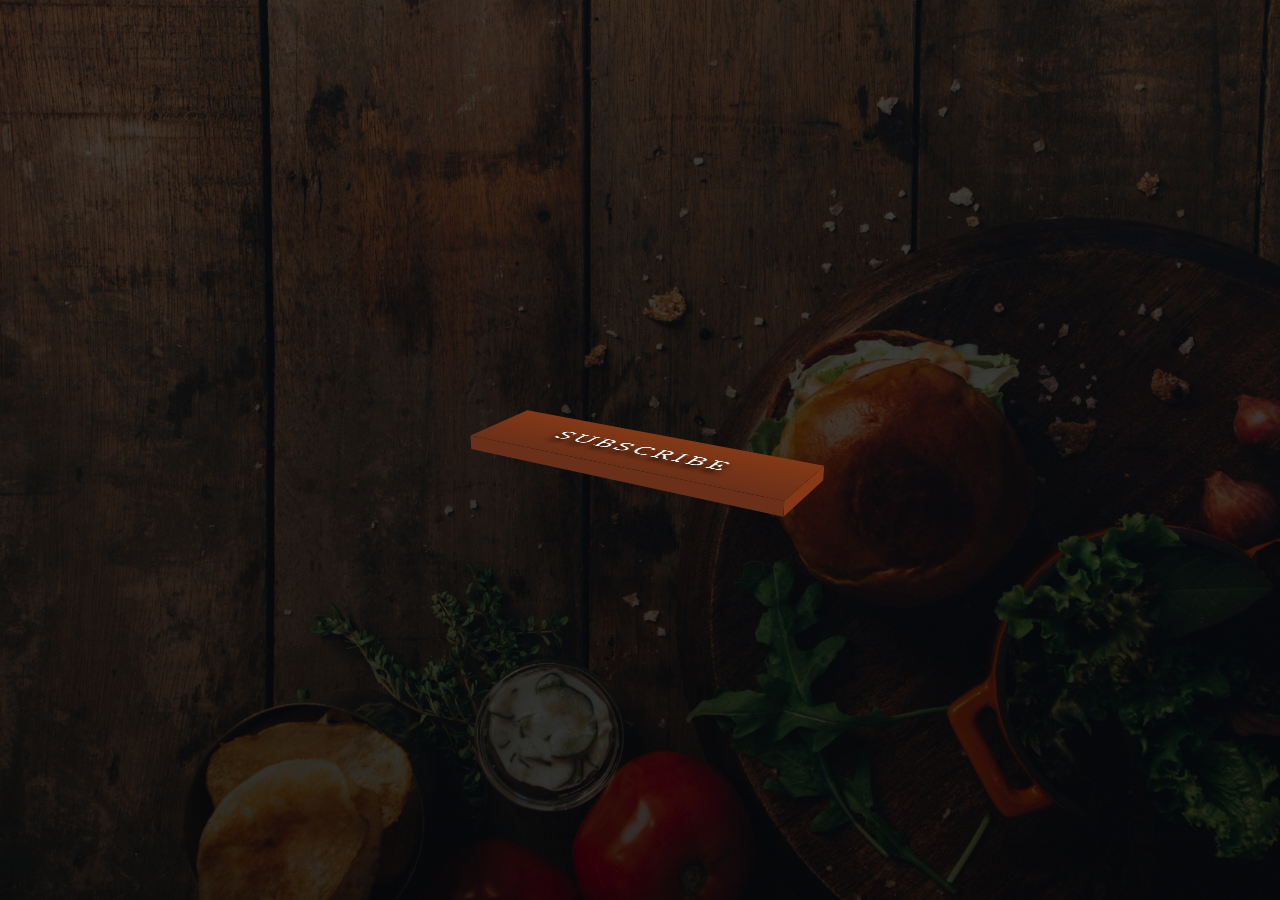
<file: 3D Button/index.html>
<!DOCTYPE html>
<html lang="en">
  <head>
    <meta charset="UTF-8" />
    <meta http-equiv="X-UA-Compatible" content="IE=edge" />
    <meta name="viewport" content="width=device-width, initial-scale=1.0" />
    <title>3D Button</title>
    <link
      href="https://fonts.googleapis.com/css?family=Slabo+27px"
      rel="stylesheet"
    />
    <link rel="stylesheet" href="style.css" />
  </head>
  <body>
    <div class="container">
      <button class="btn">Subscribe</button>
    </div>
  </body>
</html>
</file>
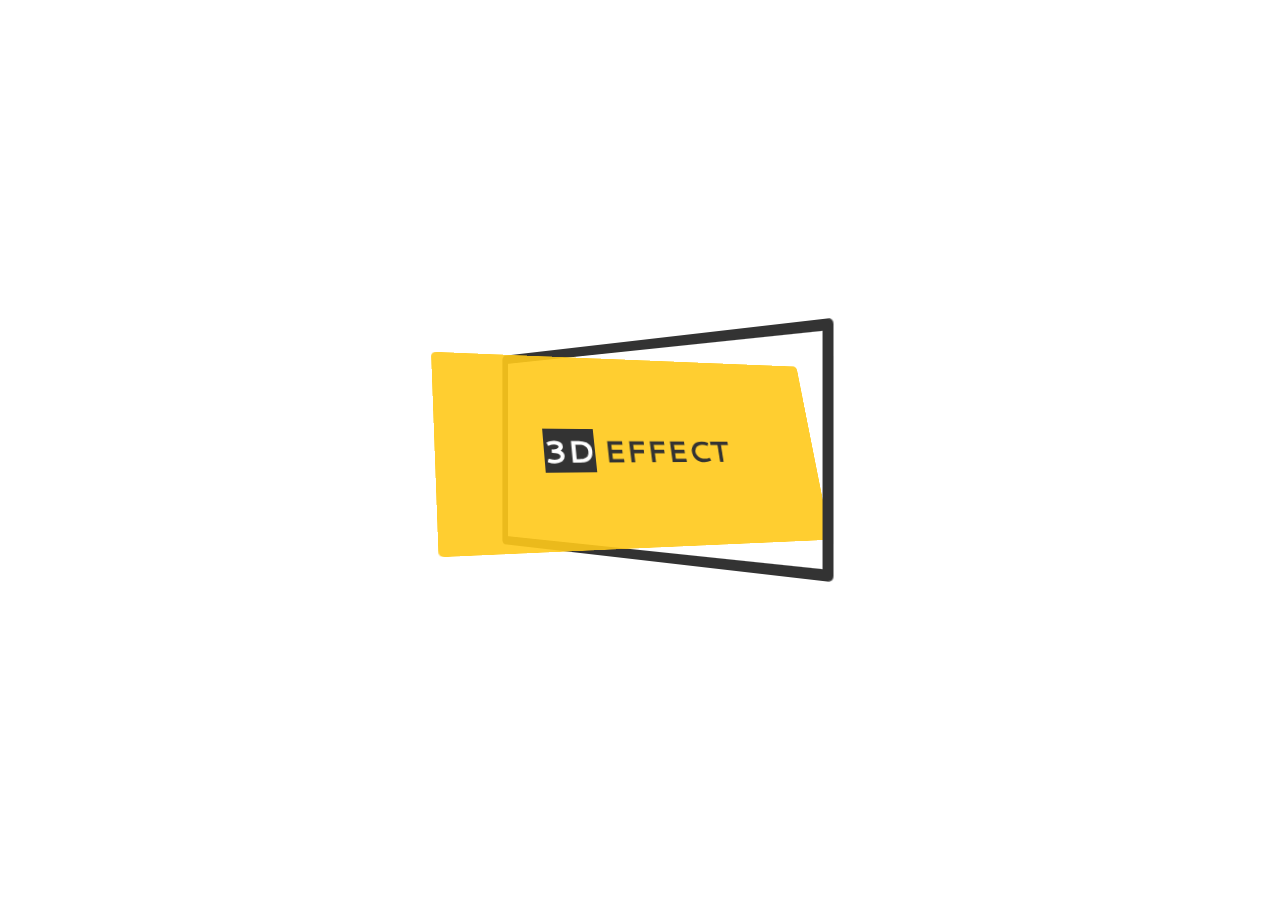
<file: 3D Card/index.html>
<!DOCTYPE html>
<html lang="en">
  <head>
    <meta charset="UTF-8" />
    <meta http-equiv="X-UA-Compatible" content="IE=edge" />
    <meta name="viewport" content="width=device-width, initial-scale=1.0" />
    <link
      href="https://fonts.googleapis.com/css?family=Cantarell"
      rel="stylesheet"
    />
    <link rel="stylesheet" href="style.css" />
    <title>3D Card</title>
  </head>
  <body>
    <div class="card-wrapper">
      <div class="card">
        <div class="frame">
          <div class="content">
            <h1 class="heading"><span>3D</span> Effect</h1>
          </div>
        </div>
      </div>
    </div>
  </body>
</html>
</file>
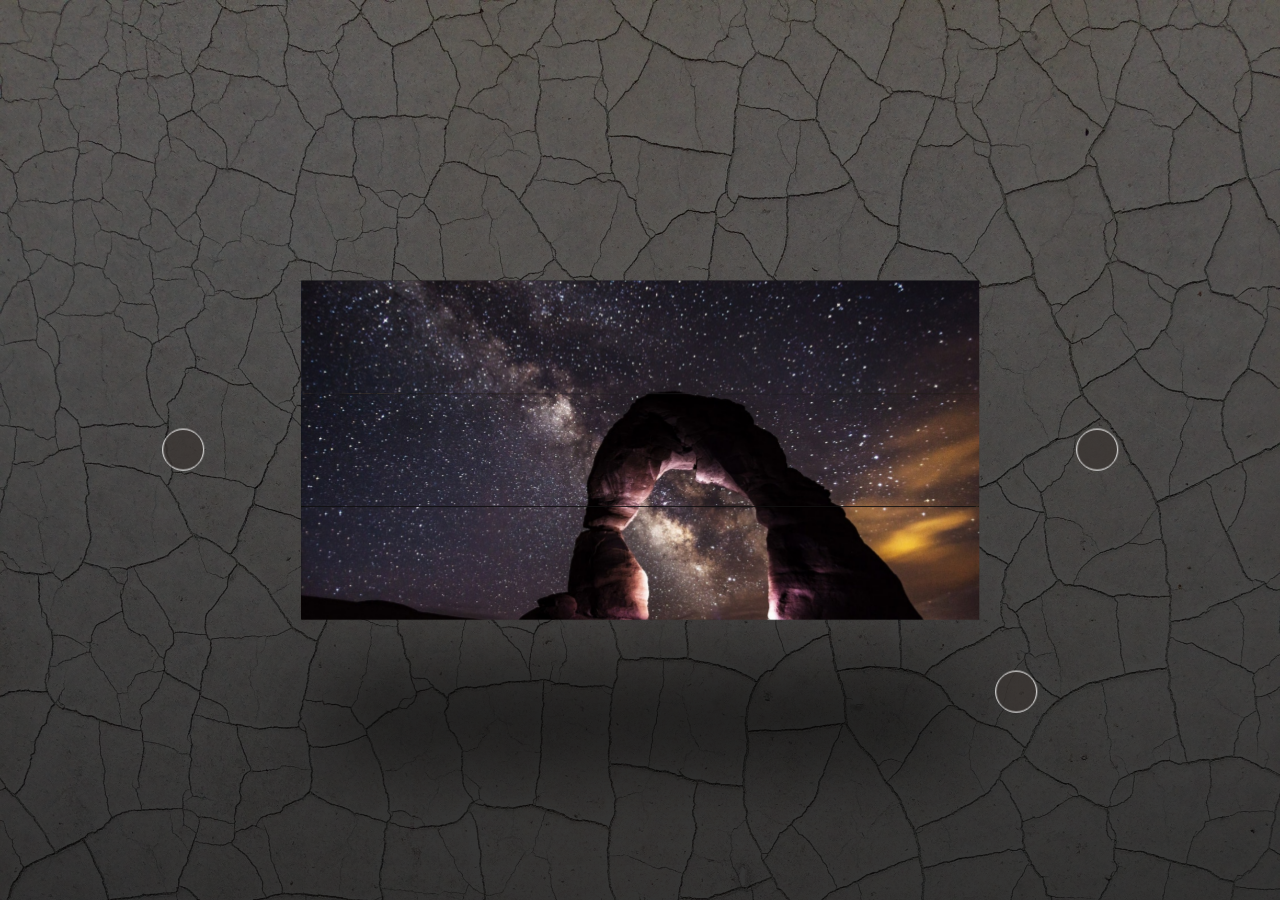
<file: 3D Cube Slideshow/index.html>
<!DOCTYPE html>
<html lang="en">
  <head>
    <meta charset="UTF-8" />
    <meta http-equiv="X-UA-Compatible" content="IE=edge" />
    <meta name="viewport" content="width=device-width, initial-scale=1.0" />
    <link
      rel="stylesheet"
      href="https://use.fontawesome.com/releases/v5.3.1/css/all.css"
      integrity="sha384-mzrmE5qonljUremFsqc01SB46JvROS7bZs3IO2EmfFsd15uHvIt+Y8vEf7N7fWAU"
      crossorigin="anonymous"
    />
    <title>3D Slideshow</title>
    <link rel="stylesheet" href="style.css" />
  </head>
  <body>
    <div class="container">
      <div class="viewport">
        <div class="control left-arrow"><i class="fas fa-arrow-left"></i></div>
        <div class="cube cube-1">
          <div class="face front"></div>
          <div class="face back"></div>
          <div class="face top"></div>
          <div class="face bottom"></div>
          <div class="face left"></div>
          <div class="face right"></div>
        </div>
        <div class="cube cube-2">
          <div class="face front"></div>
          <div class="face back"></div>
          <div class="face top"></div>
          <div class="face bottom"></div>
          <div class="face left"></div>
          <div class="face right"></div>
        </div>
        <div class="cube cube-3">
          <div class="face front"></div>
          <div class="face back"></div>
          <div class="face top"></div>
          <div class="face bottom"></div>
          <div class="face left"></div>
          <div class="face right"></div>
        </div>
        <div class="control right-arrow">
          <i class="fas fa-arrow-right"></i>
        </div>
        <div class="control play-pause">
          <i class="fas fa-play"></i>
        </div>
      </div>
    </div>

    <script src="script.js"></script>
  </body>
</html>
</file>
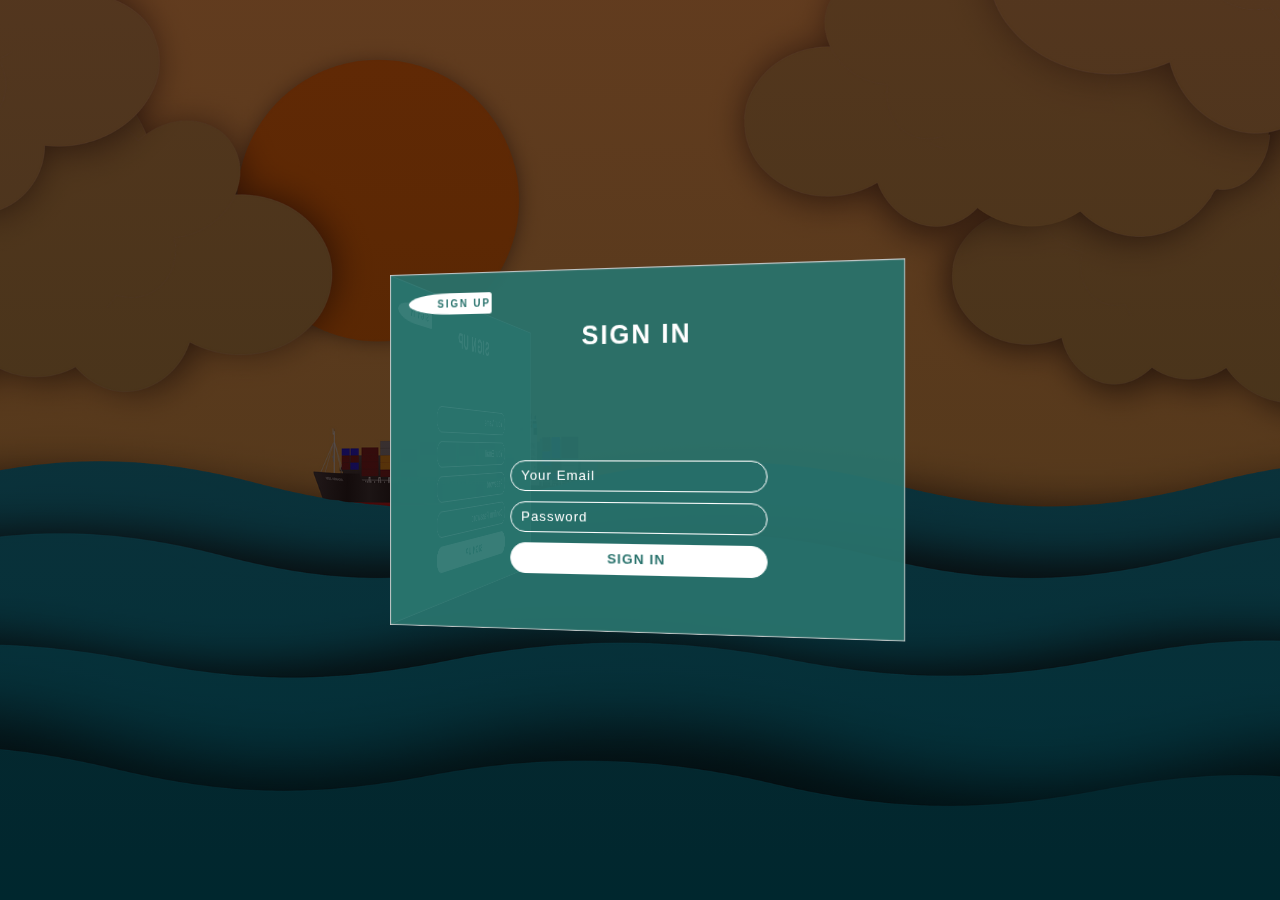
<file: 3D Forms/index.html>
<!DOCTYPE html>
<html lang="en">
  <head>
    <meta charset="UTF-8" />
    <meta http-equiv="X-UA-Compatible" content="IE=edge" />
    <meta name="viewport" content="width=device-width, initial-scale=1.0" />
    <title>3D Forms</title>
    <link rel="stylesheet" href="style.css" />
  </head>
  <body>
    <div class="container">
      <div class="forms-wrapper">
        <form class="signin-form">
          <a href="#" class="signup-btn">Sign Up</a>
          <h2>Sign In</h2>
          <div class="inputs-wrapper">
            <input type="text" placeholder="Your Email" />
            <input type="password" placeholder="Password" />
            <input type="submit" value="Sign In" />
          </div>
        </form>
        <form class="signup-form">
          <a href="#" class="signin-btn">Sign In</a>
          <h2>Sign Up</h2>
          <div class="inputs-wrapper">
            <input type="text" placeholder="Your Name" />
            <input type="text" placeholder="Your Email" />
            <input type="password" placeholder="Password" />
            <input type="password" placeholder="Confirm Password" />
            <input type="submit" value="Sign Up" />
          </div>
        </form>
      </div>
    </div>

    <script src="script.js"></script>
  </body>
</html>
</file>
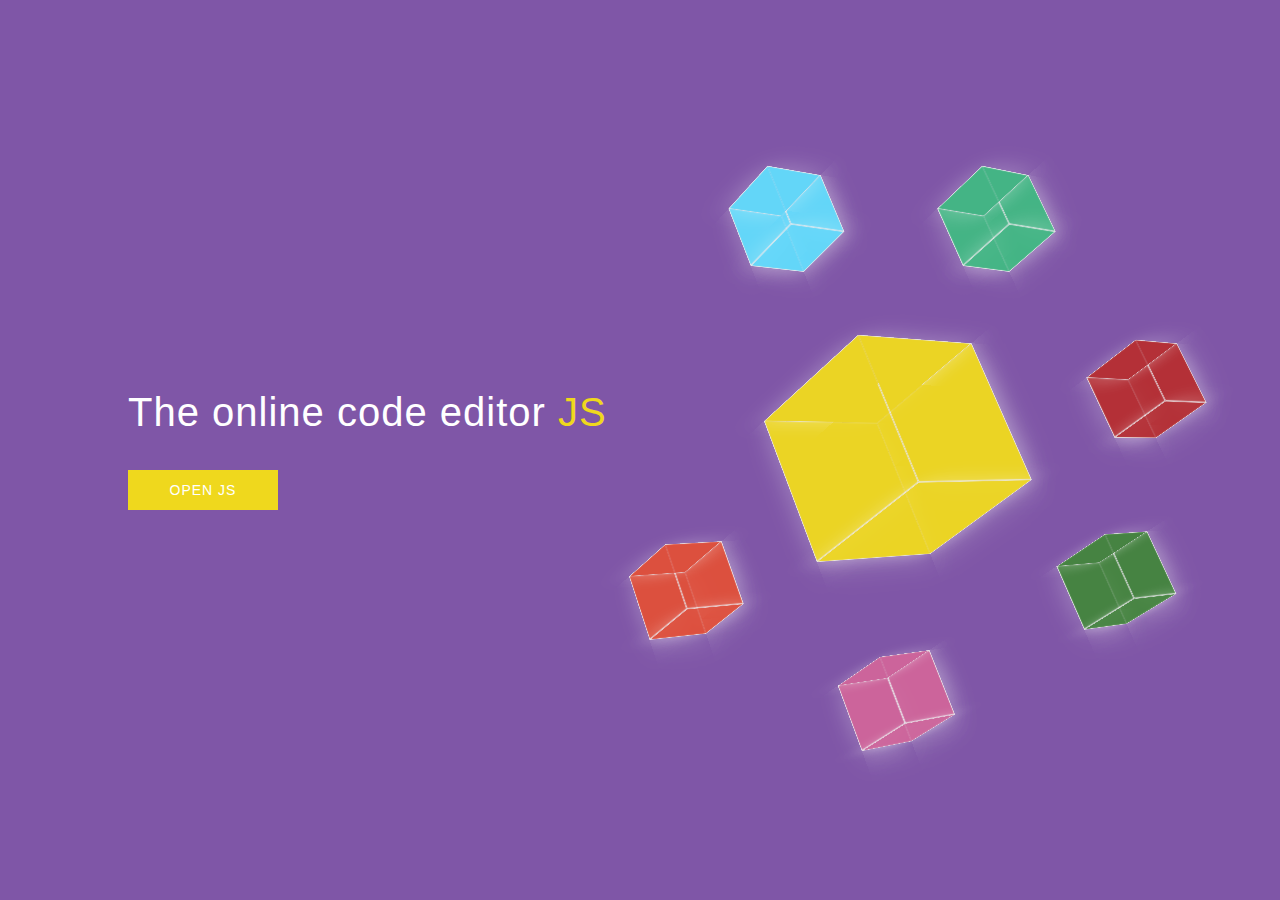
<file: 3D Landing Page/index.html>
<!DOCTYPE html>
<html lang="en">
  <head>
    <meta charset="UTF-8" />
    <meta http-equiv="X-UA-Compatible" content="IE=edge" />
    <meta name="viewport" content="width=device-width, initial-scale=1.0" />
    <title>3D Boxes</title>
    <link rel="stylesheet" href="style.css" />
  </head>
  <body>
    <div class="container center">
      <div class="header center">
        <h2 class="heading">The online code editor <span>JS</span></h2>
        <button class="btn">Open <span>JS</span></button>
      </div>
      <div class="boxes center">
        <div class="box box-1 active">
          <div class="top-side"></div>
          <div class="bottom-side"></div>
          <div class="front-side"></div>
          <div class="back-side"></div>
          <div class="right-side"></div>
          <div class="left-side"></div>
        </div>
        <div class="box box-2">
          <div class="top-side"></div>
          <div class="bottom-side"></div>
          <div class="front-side"></div>
          <div class="back-side"></div>
          <div class="right-side"></div>
          <div class="left-side"></div>
        </div>
        <div class="box box-3">
          <div class="top-side"></div>
          <div class="bottom-side"></div>
          <div class="front-side"></div>
          <div class="back-side"></div>
          <div class="right-side"></div>
          <div class="left-side"></div>
        </div>
        <div class="box box-4">
          <div class="top-side"></div>
          <div class="bottom-side"></div>
          <div class="front-side"></div>
          <div class="back-side"></div>
          <div class="right-side"></div>
          <div class="left-side"></div>
        </div>
        <div class="box box-5">
          <div class="top-side"></div>
          <div class="bottom-side"></div>
          <div class="front-side"></div>
          <div class="back-side"></div>
          <div class="right-side"></div>
          <div class="left-side"></div>
        </div>
        <div class="box box-6">
          <div class="top-side"></div>
          <div class="bottom-side"></div>
          <div class="front-side"></div>
          <div class="back-side"></div>
          <div class="right-side"></div>
          <div class="left-side"></div>
        </div>
        <div class="box box-7">
          <div class="top-side"></div>
          <div class="bottom-side"></div>
          <div class="front-side"></div>
          <div class="back-side"></div>
          <div class="right-side"></div>
          <div class="left-side"></div>
        </div>
      </div>
    </div>
    <script src="script.js"></script>
  </body>
</html>
</file>
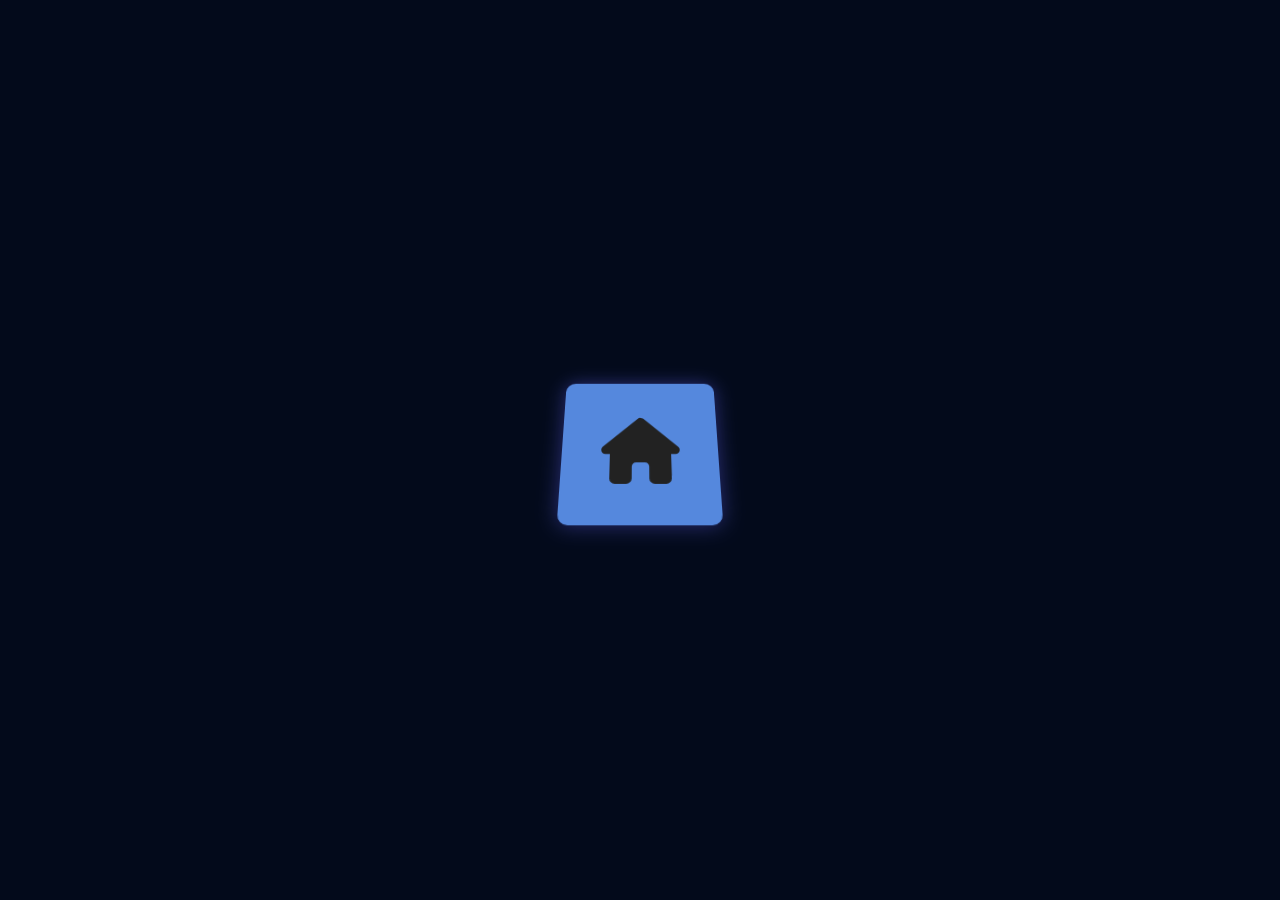
<file: 3D Menu/index.html>
<!DOCTYPE html>
<html lang="en">
  <head>
    <meta charset="UTF-8" />
    <meta http-equiv="X-UA-Compatible" content="IE=edge" />
    <meta name="viewport" content="width=device-width, initial-scale=1.0" />
    <title>3D Menu</title>
    <link rel="stylesheet" href="style.css" />
    <link
      rel="stylesheet"
      href="https://cdnjs.cloudflare.com/ajax/libs/font-awesome/6.4.0/css/all.min.css"
    />
  </head>
  <body>
    <div class="container">
      <div class="menu">
        <div class="menu-item">
          <i class="fab fa-blogger"></i>
        </div>
        <div class="menu-item">
          <i class="fas fa-users"></i>
        </div>
        <div class="menu-item center-item">
          <i class="fas fa-home"></i>
        </div>
        <div class="menu-item">
          <i class="fas fa-address-card"></i>
        </div>
        <div class="menu-item">
          <i class="fas fa-photo-video"></i>
        </div>
      </div>
    </div>

    <script src="script.js"></script>
  </body>
</html>
</file>
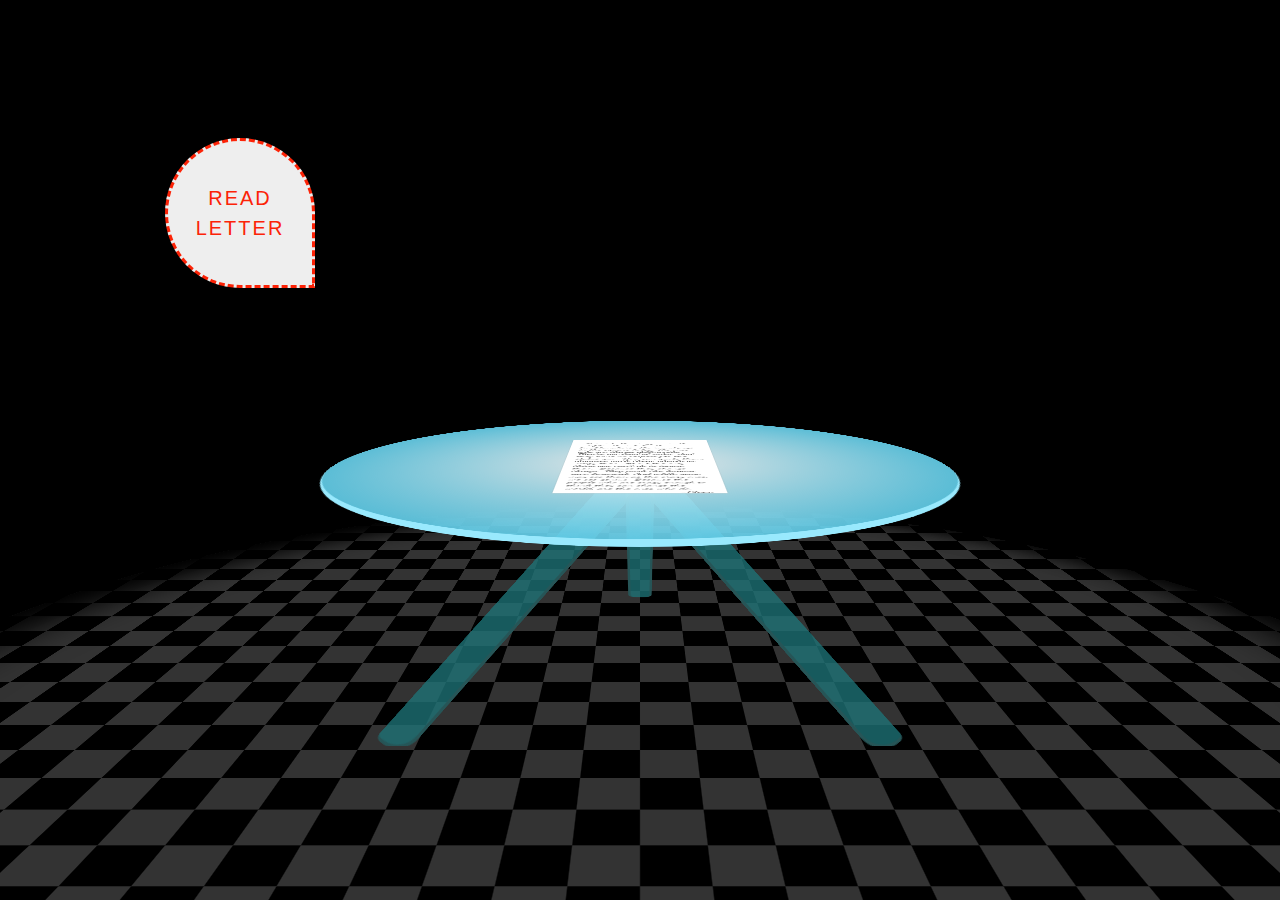
<file: 3D Room/index.html>
<!DOCTYPE html>
<html lang="en">
  <head>
    <meta charset="UTF-8" />
    <meta http-equiv="X-UA-Compatible" content="IE=edge" />
    <meta name="viewport" content="width=device-width, initial-scale=1.0" />
    <title>3D Room</title>
    <link rel="stylesheet" href="style.css" />
  </head>
  <body>
    <div class="room">
      <button class="btn">Read Letter</button>
      <div class="table">
        <h3 class="letter">
          Here’s to the crazy ones. The misfits. The rebels. The troublemakers.
          The round pegs in the square holes. The ones who see things
          differently. They’re not fond of rules. And they have no respect for
          the status quo. You can quote them, disagree with them, glorify or
          vilify them. About the only thing you can’t do is ignore them. Because
          they change things. They push the human race forward. And while some
          may see them as the crazy ones, we see genius. Because the people who
          are crazy enough to think they can change the world, are the ones who
          do. <br />
          <span>-Steve</span>
        </h3>
        <div class="table-leg table-leg-1"></div>
        <div class="table-leg table-leg-2"></div>
        <div class="table-leg table-leg-3"></div>
        <div class="floor"></div>
      </div>
    </div>
    <script src="script.js"></script>
  </body>
</html>
</file>
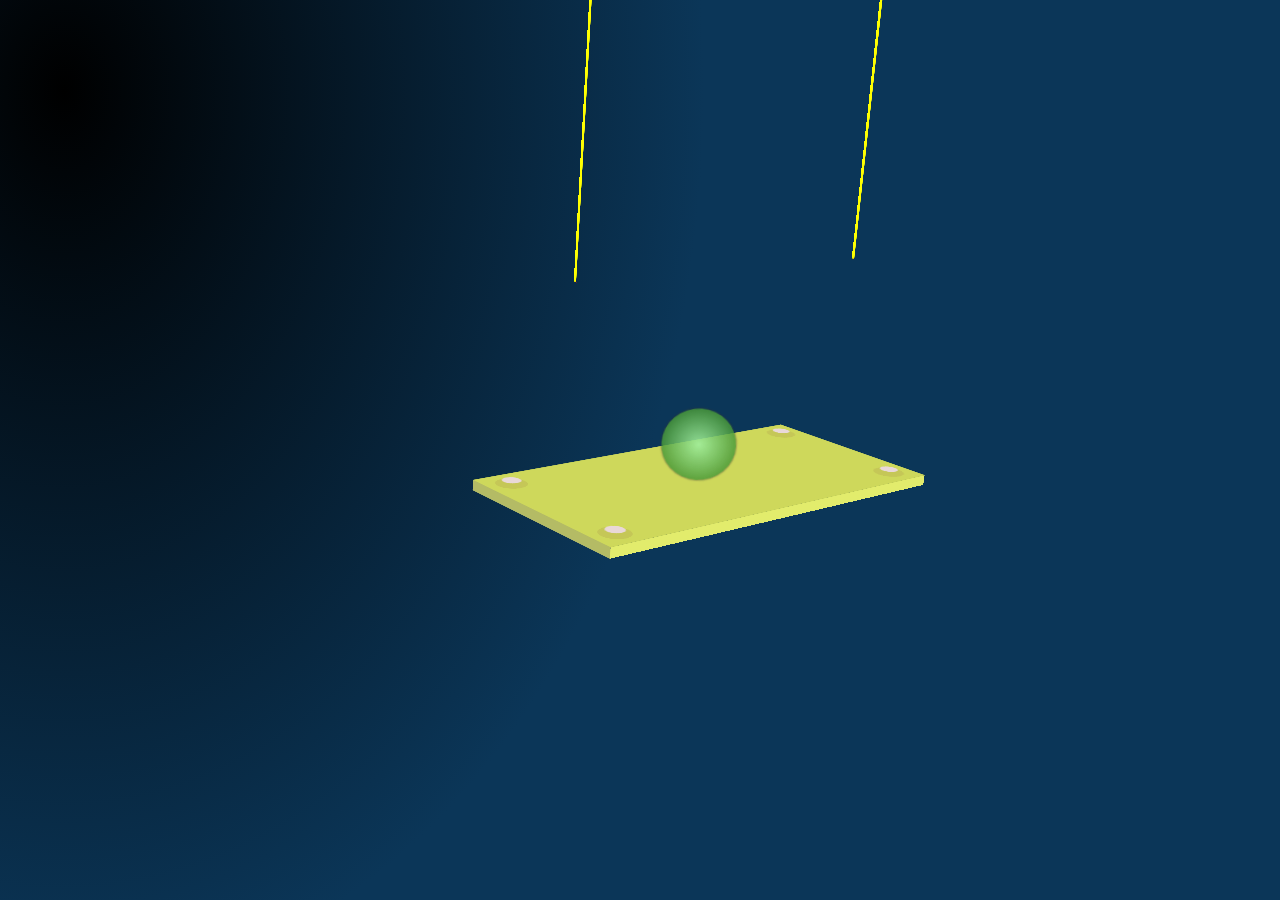
<file: 3D Swing/index.html>
<!DOCTYPE html>
<html lang="en">
  <head>
    <meta charset="UTF-8" />
    <meta http-equiv="X-UA-Compatible" content="IE=edge" />
    <meta name="viewport" content="width=device-width, initial-scale=1.0" />
    <link rel="stylesheet" href="style.css" />
    <title>3D Swing</title>
  </head>
  <body>
    <div class="container">
      <div class="swing swing-1">
        <div class="circle circle-1"></div>
        <div class="circle circle-2"></div>
        <div class="circle circle-3"></div>
        <div class="circle circle-4"></div>
        <div class="rope rope-1"></div>
        <div class="rope rope-2"></div>
      </div>
      <div class="swing swing-2">
        <div class="circle circle-1"></div>
        <div class="circle circle-2"></div>
        <div class="circle circle-3"></div>
        <div class="circle circle-4"></div>
        <div class="rope rope-1"></div>
        <div class="rope rope-2"></div>
      </div>
      <div class="swing swing-3">
        <div class="circle circle-1"></div>
        <div class="circle circle-2"></div>
        <div class="circle circle-3"></div>
        <div class="circle circle-4"></div>
        <div class="rope rope-1"></div>
        <div class="rope rope-2"></div>
      </div>
      <div class="swing swing-4">
        <div class="circle circle-1"></div>
        <div class="circle circle-2"></div>
        <div class="circle circle-3"></div>
        <div class="circle circle-4"></div>
        <div class="rope rope-1"></div>
        <div class="rope rope-2"></div>
      </div>
      <div class="swing swing-5">
        <div class="circle circle-1"></div>
        <div class="circle circle-2"></div>
        <div class="circle circle-3"></div>
        <div class="circle circle-4"></div>
        <div class="rope rope-1"></div>
        <div class="rope rope-2"></div>
      </div>
      <div class="swing swing-6">
        <div class="ball"></div>
        <div class="circle circle-1"></div>
        <div class="circle circle-2"></div>
        <div class="circle circle-3"></div>
        <div class="circle circle-4"></div>
        <div class="rope rope-1"></div>
        <div class="rope rope-2"></div>
      </div>
    </div>
  </body>
</html>
</file>
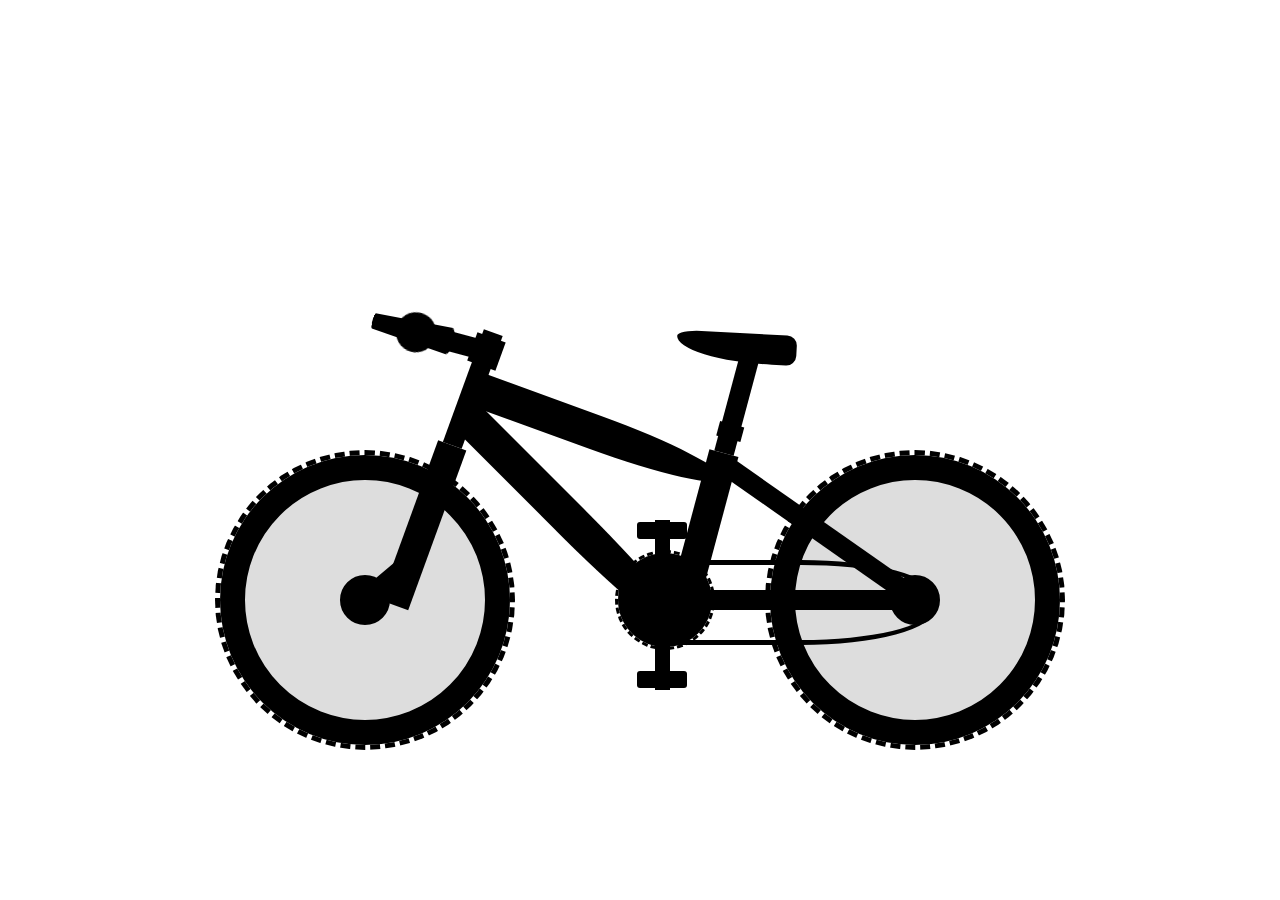
<file: Animated bicycle/index.html>
<!DOCTYPE html>
<html lang="en">
  <head>
    <meta charset="UTF-8" />
    <meta http-equiv="X-UA-Compatible" content="IE=edge" />
    <meta name="viewport" content="width=device-width, initial-scale=1.0" />
    <title>Animated Bicycle</title>
    <link rel="stylesheet" href="style.css" />
  </head>
  <body>
    <div class="bicycle">
      <div class="wheel front-wheel"></div>
      <div class="front-fork">
        <div class="tube"></div>
      </div>
      <div class="handlebars"></div>
      <div class="crossbar"></div>
      <div class="frame-1"></div>
      <div class="frame-2"></div>
      <div class="seat-tube">
        <div class="seat"></div>
      </div>
      <div class="crank"></div>
      <div class="chain"></div>
      <div class="pedals"></div>
      <div class="back-fork"></div>
      <div class="wheel back-wheel"></div>
    </div>
  </body>
</html>
</file>
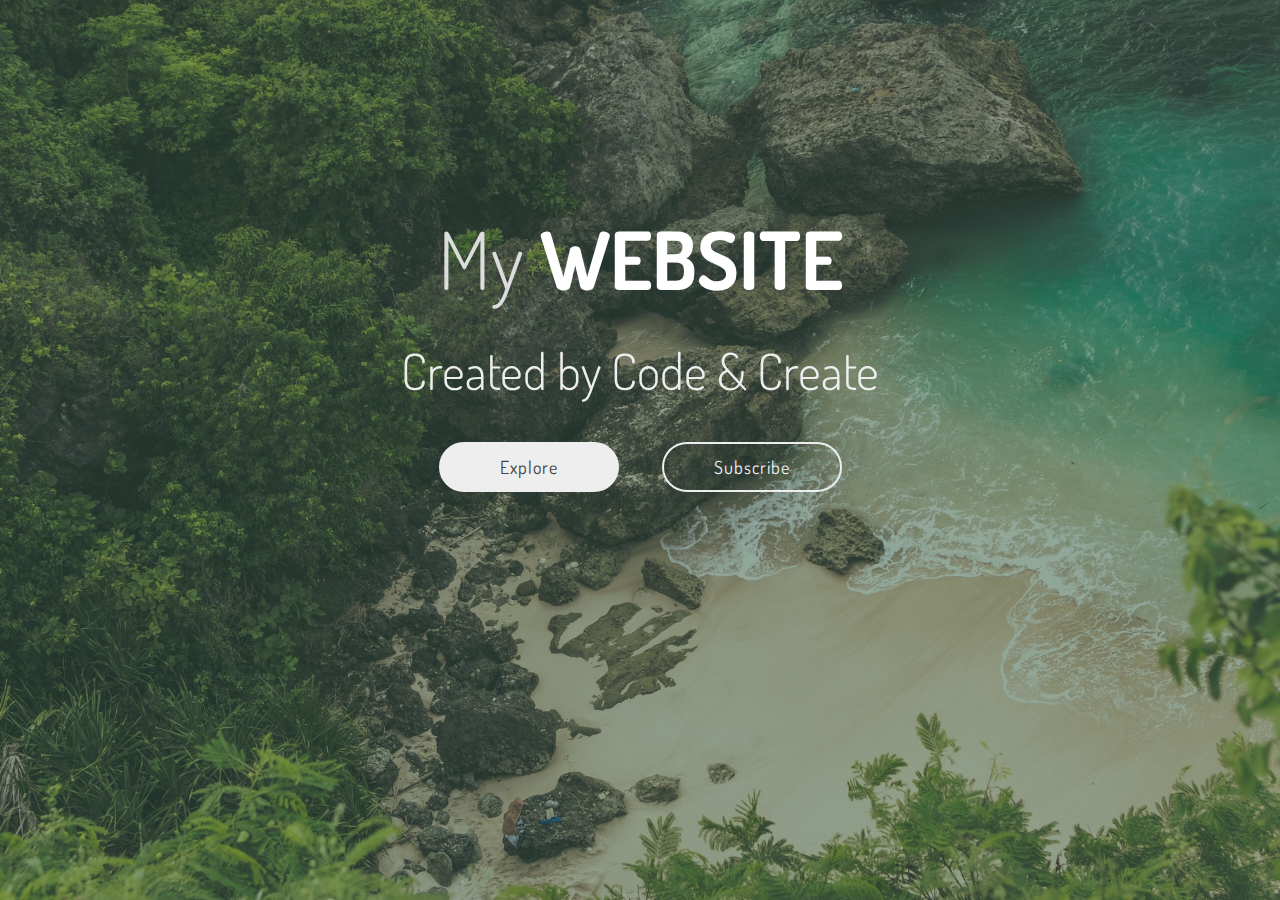
<file: Animated landing page/index.html>
<!DOCTYPE html>
<html lang="en">
  <head>
    <meta charset="UTF-8" />
    <meta http-equiv="X-UA-Compatible" content="IE=edge" />
    <meta name="viewport" content="width=device-width, initial-scale=1.0" />
    <title>Animated landing page</title>
    <link
      href="https://fonts.googleapis.com/css?family=Dosis:300,400,700"
      rel="stylesheet"
    />
    <link rel="stylesheet" href="style.css" />
  </head>
  <body>
    <div class="container">
      <div class="banner">
        <h1>My <span>Website</span></h1>
        <p>Created by Code & Create</p>
        <button type="button" class="btn-left">Explore</button>
        <button type="button" class="btn-right">Subscribe</button>
      </div>
    </div>
  </body>
</html>
</file>
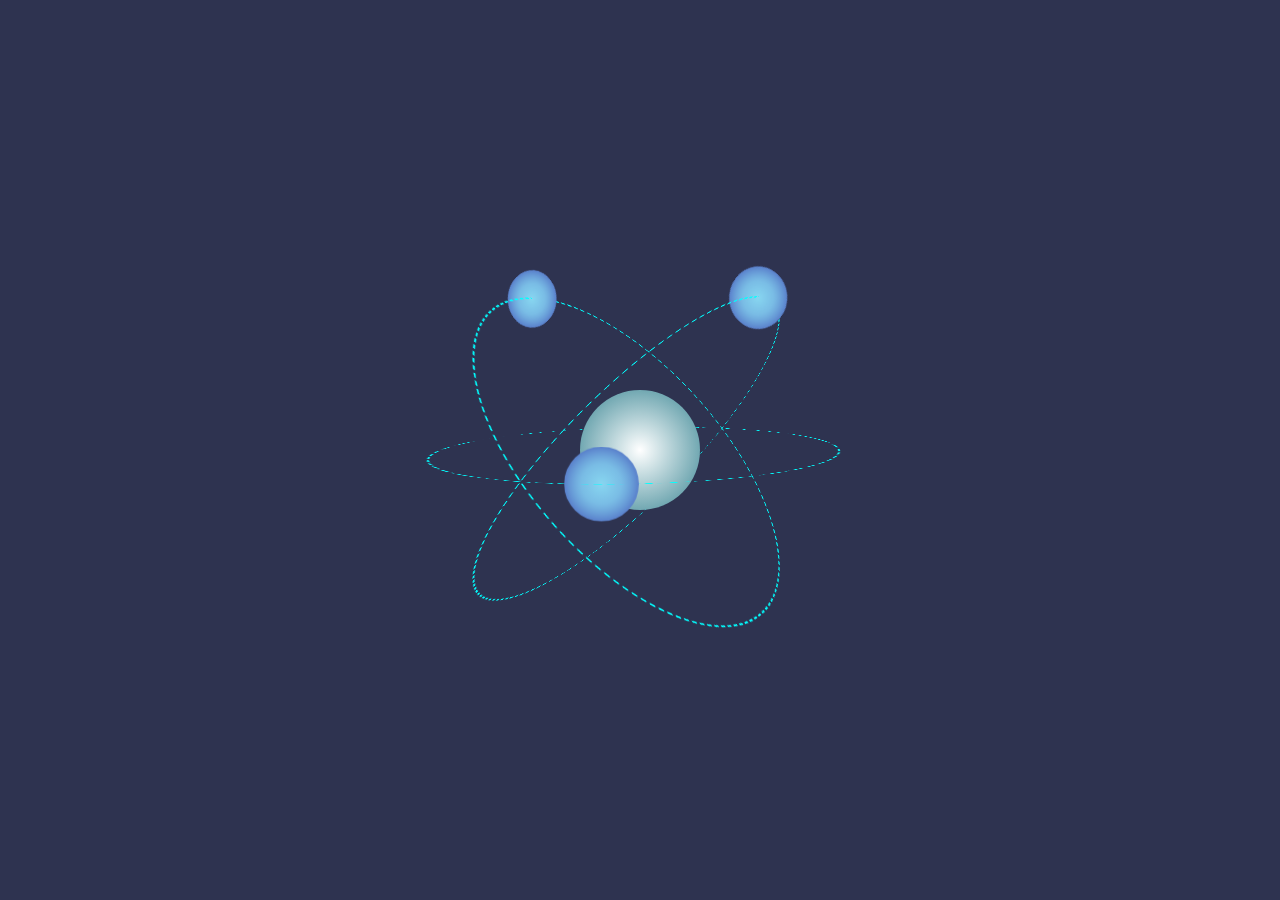
<file: Atom Animation/index.html>
<!DOCTYPE html>
<html lang="en">
  <head>
    <meta charset="UTF-8" />
    <meta http-equiv="X-UA-Compatible" content="IE=edge" />
    <meta name="viewport" content="width=device-width, initial-scale=1.0" />
    <link rel="stylesheet" href="style.css" />
    <title>Atom Animation</title>
  </head>
  <body>
    <div class="wrapper">
      <div class="circle circle-1">
        <div class="ball ball-1"></div>
      </div>
      <div class="circle circle-2">
        <div class="ball ball-2"></div>
      </div>
      <div class="circle circle-3">
        <div class="ball ball-3"></div>
      </div>
    </div>
  </body>
</html>
</file>
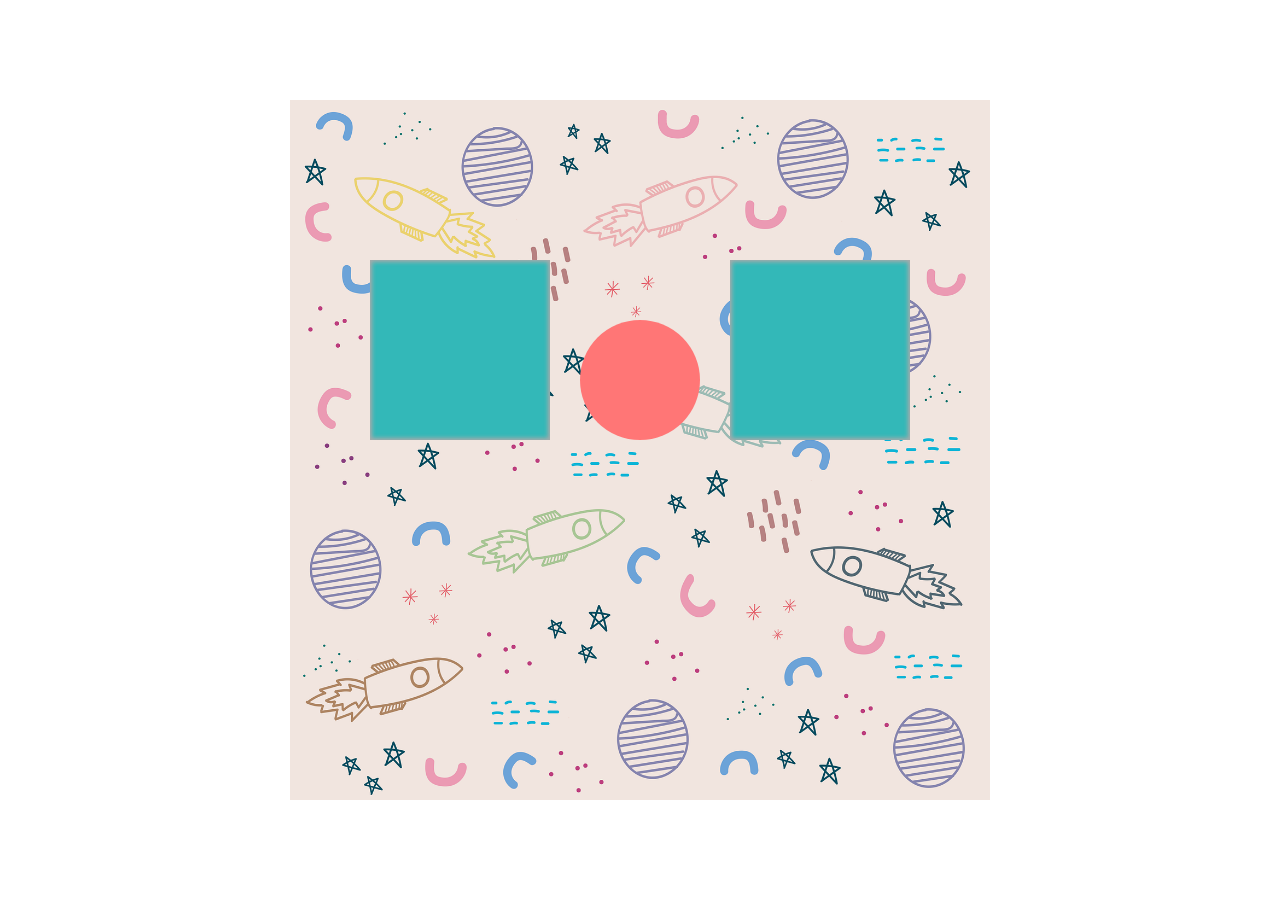
<file: Ball Animation/index.html>
<!DOCTYPE html>
<html lang="en">
  <head>
    <meta charset="UTF-8" />
    <meta http-equiv="X-UA-Compatible" content="IE=edge" />
    <meta name="viewport" content="width=device-width, initial-scale=1.0" />
    <title>Ball Animation</title>
    <link rel="stylesheet" href="style.css" />
  </head>
  <body>
    <div class="wrapper">
      <div class="block block-1"></div>
      <div class="block block-2"></div>
      <div class="ball"></div>
    </div>
  </body>
</html>
</file>
<file: 3D Button/style.css>
* {
  margin: 0;
  padding: 0;
}

.container {
  width: 100%;
  height: 100vh;
  background: linear-gradient(rgba(0, 0, 0, 0.7), rgba(0, 0, 0, 0.8)),
    url(images/bg.jpeg) center no-repeat;
  background-size: cover;
  display: flex;
  justify-content: center;
  align-items: center;
  perspective: 1000px;
}

.btn {
  width: 350px;
  height: 100px;
  background: linear-gradient(#853916, #6b3019);
  border: none;
  outline: none;
  font-family: "Slabo 27px", serif;
  font-size: 35px;
  text-transform: uppercase;
  letter-spacing: 4px;
  color: #fff;
  text-shadow: 0 10px 10px black;
  cursor: pointer;
  transform: rotateX(70deg) rotateZ(30deg);
  transform-style: preserve-3d;
  transition: transform 0.5s;
}

.btn::before {
  content: "";
  width: 100%;
  height: 15px;
  background-color: #6b3019;
  position: absolute;
  bottom: 0;
  right: 0;
  transform: rotateX(90deg);
  transform-origin: bottom;
}

.btn::after {
  content: "";
  width: 15px;
  height: 100%;
  background-color: #853916;
  position: absolute;
  top: 0;
  right: 0;
  transform: rotateY(-90deg);
  transform-origin: right;
}

.btn:hover {
  transform: rotateX(30deg) rotateZ(0);
}
</file>
<file: 3D Card/style.css>
* {
  margin: 0;
  padding: 0;
}

.card-wrapper {
  width: 100%;
  height: 100vh;
  display: flex;
  /* justify-content aligns flex items in the center on the x(horizontal) axis */
  justify-content: center;
  /* align-items aligns flex items in the center on the y(verticl) axis */
  align-items: center;
  /* using both together we can center content in the center of its container */
}

.card {
  /* Perspective creates the 3D enviornment */
  perspective: 800px;
}

.frame {
  border: 10px solid #333;
  border-radius: 5px;
  transform: rotateY(-40deg);
  /* preserve-3d allows us to "chain" the 3d enviornment from it's parent */
  transform-style: preserve-3d;
  transition: all 0.4s;
}

.content {
  width: 400px;
  height: 200px;
  background-color: rgba(255, 201, 25, 0.9);
  display: flex;
  justify-content: center;
  align-items: center;
  transform: rotateY(60deg) rotateX(20deg);
  transition: all 0.3s;
  border-radius: 5px;
}

.card:hover .frame {
  transform: rotateY(0);
}

.card:hover .content {
  transform: rotateY(0) rotateX(0);
  border-radius: 0;
}

.heading {
  font-family: "Cantarell", sans-serif;
  text-transform: uppercase;
  color: #333;
}

.heading span {
  background-color: #333;
  color: #fff;
}
</file>
<file: 3D Cube Slideshow/style.css>
* {
  margin: 0;
  padding: 0;
}

.container {
  height: 100vh;
  width: 100%;
  background: linear-gradient(rgba(0, 0, 0, 0.6), rgba(0, 0, 0, 0.8)),
    url(images/bg.jpg) no-repeat;
  background-size: cover;
}

.viewport {
  width: 42vw;
  height: 21vw;
  position: absolute;
  top: 50%;
  left: 50%;
  transform: translate(-50%, -50%);
  perspective: 1300px;
}

.viewport::after {
  content: "";
  position: absolute;
  width: 120%;
  height: 20%;
  background-color: #000;
  z-index: -1;
  top: 140%;
  left: -10%;
  filter: blur(50px);
}

.cube {
  width: 100%;
  height: 33.3333333%;
  /* background-color: #ccc; */
  transform-style: preserve-3d;
  position: relative;
  /* transform: rotateY(90deg) rotateX(0deg); */
}

.cube-1 {
  transition: transform 0.4s;
}

.cube-2 {
  z-index: 10;
  transition: transform 0.4s 0.2s;
}

.cube-3 {
  transition: transform 0.4s 0.4s;
}

.face {
  width: 100%;
  height: 100%;
  /* background-color: red; */
  position: absolute;
  /* opacity: 0.7; */
  /* font-size: 50px; */
  /* color: #fff; */
}

.front {
  transform: translateZ(21vw);
}

.cube-1 .front {
  background: url(images/slide-img-1.jpg) no-repeat 50% 0;
  background-size: cover;
}

.cube-2 .front {
  background: url(images/slide-img-1.jpg) no-repeat 50% -7vw;
  background-size: cover;
}

.cube-3 .front {
  background: url(images/slide-img-1.jpg) no-repeat 50% -14vw;
  background-size: cover;
}

.back {
  transform: translateZ(-21vw) rotateY(180deg);
}

.cube-1 .back {
  background: url(images/slide-img-2.jpg) no-repeat 50% 0;
  background-size: cover;
}

.cube-2 .back {
  background: url(images/slide-img-2.jpg) no-repeat 50% -7vw;
  background-size: cover;
}

.cube-3 .back {
  background: url(images/slide-img-2.jpg) no-repeat 50% -14vw;
  background-size: cover;
}

.left {
  transform: translateX(-21vw) rotateY(-90deg);
}

.cube-1 .left {
  background: url(images/slide-img-3.jpg) no-repeat 50% 0;
  background-size: cover;
}

.cube-2 .left {
  background: url(images/slide-img-3.jpg) no-repeat 50% -7vw;
  background-size: cover;
}

.cube-3 .left {
  background: url(images/slide-img-3.jpg) no-repeat 50% -14vw;
  background-size: cover;
}

.right {
  transform: translateX(21vw) rotateY(90deg);
}

.cube-1 .right {
  background: url(images/slide-img-4.jpg) no-repeat 50% 0;
  background-size: cover;
}

.cube-2 .right {
  background: url(images/slide-img-4.jpg) no-repeat 50% -7vw;
  background-size: cover;
}

.cube-3 .right {
  background: url(images/slide-img-4.jpg) no-repeat 50% -14vw;
  background-size: cover;
}

.top {
  height: 42vw;
  background-color: #111;
  transform: translateY(-21vw) rotateX(90deg);
}

.bottom {
  height: 42vw;
  background-color: #111;
  transform: translateY(-14vw) rotateX(90deg);
}

.control {
  position: absolute;
  transform: translate(-50%, -50%);
  width: 40px;
  height: 40px;
  border: 1px solid #fff;
  background-color: rgba(59, 52, 50, 0.7);
  display: flex;
  justify-content: center;
  align-items: center;
  color: aliceblue;
  border-radius: 100%;
  cursor: pointer;
  z-index: 100;
  transition: background-color 0.3s;
}

.control i {
  pointer-events: none;
}

.control:hover {
  background-color: rgba(42, 38, 36, 0.8);
}

.left-arrow {
  top: 50%;
  left: -35%;
}

.right-arrow {
  top: 50%;
  left: 135%;
}

.play-pause {
  top: 140%;
  left: 120%;
}
</file>
<file: 3D Forms/style.css>
* {
  margin: 0;
  padding: 0;
  box-sizing: border-box;
  text-decoration: none;
  font-family: Arial, sans-serif;
}

html {
  font-size: 62.5%;
}

.container {
  width: 100%;
  height: 100vh;
  background: linear-gradient(rgba(31, 7, 7, 0.7), rgba(0, 0, 0, 0.7)),
    url(images/bg.png) center no-repeat;
  background-size: cover;
  perspective: 100rem;
}

.forms-wrapper {
  position: absolute;
  top: calc(50% - 17.5rem);
  left: calc(50% - 25rem);
  transform-style: preserve-3d;
  transform: rotateY(-10deg);
  transition: transform 0.5s, left 0.5s;
}

.forms-wrapper.change {
  transform: rotateY(100deg);
  left: calc(50% + 25rem);
}

.forms-wrapper form {
  width: 50rem;
  height: 35rem;
  background-color: rgba(40, 114, 108, 0.925);
  display: flex;
  flex-direction: column;
  justify-content: space-around;
  align-items: center;
  box-shadow: 0.1rem 0.1rem 0.1rem #ccc inset, -0.1rem -0.1rem 0.1rem #ccc inset;
  position: absolute;
}

.signup-form {
  transform: rotateY(270deg) translateZ(25rem) translateX(-25rem);
}

form a {
  position: absolute;
  top: 2rem;
  background-color: #fff;
  font-weight: 600;
  text-transform: uppercase;
  color: rgba(40, 114, 108);
  letter-spacing: 0.2rem;
}

.signup-btn {
  left: 2rem;
  padding: 0.5rem 0.1rem 0.5rem 3rem;
  border-radius: 100% 0.5rem 0.5rem 100%;
}

.signin-btn {
  right: 2rem;
  padding: 0.5rem 3rem 0.5rem 1rem;
  border-radius: 0.5rem 100% 100% 0.5rem;
}

form h2 {
  font-size: 2.5rem;
  text-transform: uppercase;
  letter-spacing: 0.2rem;
  color: #fff;
}

.inputs-wrapper {
  display: flex;
  flex-direction: column;
}

.inputs-wrapper input {
  width: 25rem;
  height: 3rem;
  padding: 0.5rem 1rem;
  margin: 0.5rem 0;
  background-color: transparent;
  border: 0.1rem solid #fff;
  border-radius: 5rem;
  color: #fff;
  letter-spacing: 0.1rem;
  outline: none;
}

.inputs-wrapper input::placeholder {
  color: #fff;
  font-weight: 300;
}

.inputs-wrapper input[type="submit"] {
  background-color: #fff;
  color: rgba(40, 114, 108);
  font-weight: 900;
  text-transform: uppercase;
  cursor: pointer;
}
</file>
<file: 3D Landing Page/style.css>
* {
  margin: 0;
  padding: 0;
  box-sizing: border-box;
  font-family: Arial, sans-serif;
}

html {
  font-size: 62.5%;
}

.center {
  display: flex;
  justify-content: center;
  align-items: center;
}

.container {
  width: 100%;
  height: 100vh;
  background-color: rgb(127, 86, 167);
}

.header {
  width: 40%;
  height: 100%;
  flex-direction: column;
  align-items: flex-start;
}

.heading {
  font-size: 4rem;
  color: #fff;
  font-weight: 200;
  letter-spacing: 0.1rem;
}

.heading span {
  font-size: 4rem;
  color: #efd81d;
  transition: color 0.2s;
}

.btn {
  width: 15rem;
  height: 4rem;
  background-color: #efd81d;
  font-size: 1.4rem;
  text-transform: uppercase;
  color: #fff;
  letter-spacing: 0.1rem;
  border: none;
  margin-top: 3.5rem;
  transition: background-color 0.3s;
  cursor: pointer;
}

.boxes {
  width: 40%;
  height: 100%;
  perspective: 150rem;
}

.active.box {
  top: 0;
  left: 0;
  transition: all 0.5s;
}

.box {
  transform-style: preserve-3d;
  transform: rotateY(45deg) rotateX(30deg);
  position: relative;
  display: flex;
  justify-content: center;
  align-items: center;
  cursor: pointer;
  transition: all 0.5s;
  /* animation: boxAnimation 2s ease-in-out infinite alternate-reverse; */
}

@keyframes boxAnimation {
  0% {
    transform: rotateX(0) rotateY(0) rotateZ(0);
  }

  100% {
    transform: rotateX(360deg) rotateY(360deg) rotateZ(360deg);
  }
}

.box-1 {
  left: -25rem;
  top: -6rem;

  animation: boxAnimation 100s infinite linear;
}

.box-2 {
  left: -11rem;
  top: -23rem;
  animation: boxAnimation 100s -10s infinite linear;
}

.box-3 {
  left: 10rem;
  top: -23rem;
  animation: boxAnimation 100s -20s infinite linear;
}

.box-4 {
  left: 25rem;
  top: -6rem;
  animation: boxAnimation 100s -30s infinite linear;
}

.box-5 {
  left: 22rem;
  top: 13rem;
  animation: boxAnimation 100s -40s infinite linear;
}

.box-6 {
  left: 0rem;
  top: 25rem;
  animation: boxAnimation 100s -50s infinite linear;
}

.box-7 {
  left: -21rem;
  top: 14rem;
  animation: boxAnimation 100s -60s infinite linear;
}

.active.box div {
  width: 16rem;
  height: 16rem;
  transition: all 0.2s 0.5s ease-in-out;
}

.box div {
  width: 7rem;
  height: 7rem;
  background-color: #efd81d;
  position: absolute;
  opacity: 0.8;
  box-shadow: 0.1rem 0.1rem 0.1rem #eee inset, -0.1rem -0.1rem 0.1rem #eee inset,
    0.1rem 0.1rem 3.5rem rgba(255, 255, 255, 0.2),
    -0.1rem -0.1rem 3.5rem rgba(255, 255, 255, 0.2);
}

.box-1 div {
  /* Vanilla JS */
  background-color: #efd81d;
}

.box-2 div {
  /* React JS */
  background-color: #61dbfb;
}

.box-3 div {
  /* Vue JS */
  background-color: #41b883;
}

.box-4 div {
  /* Angular JS */
  background-color: #b52e31;
}

.box-5 div {
  /* Node JS */
  background-color: #43853d;
}

.box-6 div {
  /* Sass JS */
  background-color: #cf649a;
}

.box-7 div {
  /* Ember JS */
  background-color: #e04e39;
}

.top-side {
  transform: rotateX(90deg) translateZ(3.5rem);
  /* background-color: yellow; */
}

.bottom-side {
  transform: rotateX(90deg) translateZ(-3.5rem);
  /* background-color: yellow; */
}

.front-side {
  transform: translateZ(3.5rem);
  /* background-color: blue; */
}

.back-side {
  transform: translateZ(-3.5rem);
  /* background-color: blue; */
}

.right-side {
  transform: rotateY(-90deg) translateX(3.5rem);
  transform-origin: right;
  /* background-color: red; */
}

.left-side {
  transform: rotateY(90deg) translateX(-3.5rem);
  transform-origin: left;
  /* background-color: red; */
}

/* Big-a-size */
.active .top-side {
  transform: rotateX(90deg) translateZ(8rem);
  /* background-color: yellow; */
}

.active .bottom-side {
  transform: rotateX(90deg) translateZ(-8rem);
  /* background-color: yellow; */
}

.active .front-side {
  transform: translateZ(8rem);
  /* background-color: blue; */
}

.active .back-side {
  transform: translateZ(-8rem);
  /* background-color: blue; */
}

.active .right-side {
  transform: rotateY(-90deg) translateX(8rem);
  transform-origin: right;
  /* background-color: red; */
}

.active .left-side {
  transform: rotateY(90deg) translateX(-8rem);
  transform-origin: left;
  /* background-color: red; */
}
</file>
<file: 3D Menu/style.css>
* {
  margin: 0;
  padding: 0;
  box-sizing: border-box;
}

html {
  font-size: 62.5%;
}

.container {
  width: 100%;
  height: 100vh;
  display: flex;
  align-items: center;
  background-color: #030a1b;
  perspective: 40rem;
}

.menu {
  width: 100%;
  padding: 0 25rem;
  display: flex;
  justify-content: space-evenly;
  transform-style: preserve-3d;
}

.change.menu .menu-item {
  transform: rotateY(0) rotateX(0) translateX(0) translateY(0) translateZ(0);
  opacity: 1;
}

.menu-item {
  width: 20rem;
  height: 15rem;
  background-color: #5588dd;
  display: flex;
  justify-content: center;
  align-items: center;
  border-radius: 1rem;
  cursor: pointer;
  box-shadow: 0 0 2rem rgba(100, 100, 255, 0.4);
}

.menu-item:hover {
  background-color: #ccccff;
  box-shadow: 0 0 3rem rgba(100, 100, 255, 0.6);
}

.menu-item:not(.center-item) {
  opacity: 0;
}

.menu-item:nth-child(1) {
  transform: rotateY(-70deg) rotateX(20deg) translateX(-50rem)
    translateY(-15rem) translateZ(-50rem);
  transition: transform 1.2s ease-in, opacity 1s ease-in, background-color 0.5s,
    box-shadow 0.5s;
}

.menu-item:nth-child(2) {
  transform: rotateY(-70deg) rotateX(20deg) translateX(-20rem) translateY(-5rem)
    translateZ(-20rem);
  transition: transform 1s ease-in, opacity 1s ease-in, background-color 0.5s,
    box-shadow 0.5s;
}

.menu-item:nth-child(3) {
  transform: rotateX(20deg);
  transition: transform 1s ease-in, background-color 0.5s, box-shadow 0.5s;
}

.menu-item:nth-child(4) {
  transform: rotateY(70deg) rotateX(20deg) translateX(20rem) translateY(-5rem)
    translateZ(-20rem);
  transition: transform 1s ease-in, opacity 1s ease-in, background-color 0.5s,
    box-shadow 0.5s;
}

.menu-item:nth-child(5) {
  transform: rotateY(70deg) rotateX(20deg) translateX(50rem) translateY(-15rem)
    translateZ(-50rem);
  transition: transform 1.2s ease-in, opacity 1s ease-in, background-color 0.5s,
    box-shadow 0.5s;
}

.menu-item i {
  font-size: 7rem;
  color: #222;
  transition: color 0.5s;
}

.menu-item:hover i {
  color: #6464ff;
}
</file>
<file: 3D Room/style.css>
@import url("https://fonts.googleapis.com/css2?family=Dancing+Script&display=swap");

* {
  margin: 0;
  padding: 0;
  box-sizing: border-box;
}

html {
  font-size: 62.5%;
}

.room {
  width: 100%;
  height: 100vh;
  background-color: #000;
  display: grid;
  place-items: center;
  perspective: 100rem;
  overflow: hidden;
}

.btn {
  width: 15rem;
  height: 15rem;
  background-color: #eee;
  color: rgb(252, 35, 7);
  position: relative;
  top: 10rem;
  left: -40rem;
  border-radius: 50% 50% 0 50%;
  border: 0.3rem dashed rgb(252, 35, 7);
  font-size: 2rem;
  text-transform: uppercase;
  letter-spacing: 0.2rem;
  line-height: 1.5;
  cursor: pointer;
}

.table {
  width: 60rem;
  height: 60rem;
  background-image: radial-gradient(
    rgba(255, 255, 255, 0.9),
    rgba(38, 191, 230, 0.9)
  );
  border-radius: 50%;
  border-bottom: 2rem solid rgb(153, 233, 253);
  transform: rotateX(80deg) translateZ(10rem);
  transform-style: preserve-3d;
  display: flex;
  justify-content: center;
  align-items: center;
  transition: transform 2s;
}

.table.change {
  /* transition: transform 2s; */
  transform: rotateX(80deg) translateY(30rem) translateZ(10rem);
}

.letter {
  width: 15rem;
  height: 28rem;
  background-color: #fff;
  padding: 2rem 1rem 2rem 1rem;
  color: #555;
  box-shadow: 0 0 0.1rem #aaa;
  font-family: "Dancing Script", cursive;
  font-size: 1.1rem;
  text-indent: 0.5rem;
  transition: transform 1s 0.5s;
  transform-origin: bottom;
}

.letter span {
  position: relative;
  left: 10rem;
}
.change .letter {
  transform: rotateX(-80deg);
}

.table-leg {
  width: 3rem;
  height: 35rem;
  background-color: rgba(29, 113, 116, 0.8);
  position: absolute;
  top: 30rem;
  left: 28.5rem;
  transform-origin: top;
}

.table-leg-1 {
  transform: rotateX(-60deg) rotateZ(40deg);
  border-radius: 5rem 1rem;
  border-right: 0.3rem solid rgb(38, 85, 87);
  border-bottom: 0.3rem solid rgb(38, 85, 87);
}

.table-leg-2 {
  transform: rotateX(-60deg) rotateZ(-40deg);
  border-radius: 1rem 5rem;
  border-left: 0.3rem solid rgb(38, 85, 87);
  border-bottom: 0.3rem solid rgb(38, 85, 87);
}

.table-leg-3 {
  transform: rotateX(-140deg);
  border-radius: 1rem;
  border-left: 0.3rem solid rgb(38, 85, 87);
  border-right: 0.3rem solid rgb(38, 85, 87);
}

.floor {
  width: 160rem;
  height: 160rem;
  background-image: repeating-conic-gradient(
    from 90deg,
    #000 0deg 90deg,
    #333 90deg 180deg
  );
  background-size: 10rem 10rem;
  border-radius: 50%;
  position: absolute;
  transform: translateZ(-23rem);
  box-shadow: inset -5rem -5rem 10rem #000, inset 5rem 5rem 10rem #000;
}
</file>
<file: 3D Swing/style.css>
* {
  margin: 0;
  padding: 0;
  box-sizing: border-box;
}

html {
  font-size: 62.5%;
}

.container {
  width: 100%;
  height: 100vh;
  background-image: radial-gradient(
    closest-side at 5% 10%,
    rgb(0, 0, 0),
    rgb(11, 54, 88) 1000%
  );
  display: flex;
  justify-content: center;
  align-items: center;
  perspective: 150rem;
  overflow: hidden;
}

.swing {
  width: 40rem;
  height: 20rem;
  background-color: rgba(206, 216, 91, 0.7);
  transform: rotateX(70deg) rotateZ(-40deg) rotateY(5deg);
  transform-style: preserve-3d;
  position: absolute;
  top: 50%;
  transform-origin: top;
}

.swing-1 {
  animation: swingAnimation 20s infinite ease-in-out;
}

.swing-2 {
  animation: swingAnimation 20s -4s infinite ease-in-out;
}

.swing-3 {
  animation: swingAnimation 20s -8s infinite ease-in-out;
}

.swing-4 {
  animation: swingAnimation 20s -12s infinite ease-in-out;
}

.swing-5 {
  animation: swingAnimation 20s -16s infinite ease-in-out;
}

.swing-6 {
  animation: swing6Animation 4s -1s infinite ease-in-out;
  background-color: transparent;
}

.swing-6 div:not(.ball) {
  opacity: 0;
}

.swing-6::before,
.swing-6::after {
  opacity: 0;
}

@keyframes swingAnimation {
  0% {
    transform: rotateX(70deg) rotateZ(-40deg) rotateY(5deg) translateY(100rem);
  }
  20% {
    transform: rotateX(70deg) rotateZ(-40deg) rotateY(5deg) translateY(21rem);
  }
  25% {
    transform: rotateX(70deg) rotateZ(-40deg) rotateY(5deg) translateY(27rem);
  }
  35%,
  40% {
    transform: rotateX(70deg) rotateZ(-40deg) rotateY(5deg) translateY(0);
  }
  50% {
    transform: rotateX(70deg) rotateZ(-40deg) rotateY(5deg) translateY(-60rem);
  }
  55% {
    transform: rotateX(70deg) rotateZ(-40deg) rotateY(5deg) translateY(-55rem);
  }
  65%,
  70% {
    transform: rotateX(70deg) rotateZ(-40deg) rotateY(5deg) translateY(-84rem);
  }
  100% {
    transform: rotateX(70deg) rotateZ(-40deg) rotateY(5deg) translateY(-800rem);
  }
}

@keyframes swing6Animation {
  0% {
    transform: rotateX(70deg) rotateZ(-40deg) rotateY(5deg) translateY(0);
  }
  50% {
    transform: rotateX(70deg) rotateZ(-40deg) rotateY(5deg) translateY(30rem);
  }
  100% {
    transform: rotateX(70deg) rotateZ(-40deg) rotateY(5deg) translateY(0rem);
  }
}

.swing::before {
  content: "";
  width: 1rem;
  height: 100%;
  background-color: #b4bb65;
  position: absolute;
  transform: rotateY(90deg);
  transform-origin: left;
}

.swing::after {
  content: "";
  height: 1rem;
  width: 100%;
  background-color: #e2ec6c;
  position: absolute;
  bottom: 0;
  transform: rotateX(90deg);
  transform-origin: bottom;
}

.circle {
  width: 3rem;
  height: 3rem;
  background-color: #c5c757;
  border-radius: 50%;
  position: absolute;
  display: grid;
  place-items: center;
  transform-style: preserve-3d;
}

.circle-1 {
  top: 1rem;
  left: 1rem;
}

.circle-2 {
  top: 1rem;
  right: 1rem;
}

.circle-3 {
  bottom: 1rem;
  right: 1rem;
}

.circle-4 {
  bottom: 1rem;
  left: 1rem;
}

.circle::before {
  content: "";
  width: 1.8rem;
  height: 1.8rem;
  background-color: #e9d8d8;
  position: absolute;
  border-radius: 50%;
  transform: translateZ(0.3rem);
}

.rope {
  height: 40rem;
  width: 0.3rem;
  background-color: yellow;
  position: absolute;
  transform: translateZ(20rem) rotateX(90deg) rotateY(90deg);
  transform-origin: top;
}

.rope-1 {
  top: 10rem;
  left: 2.5rem;
}

.rope-2 {
  top: 10rem;
  right: 2.5rem;
}

.rope::before {
  content: "";
  width: 0.3rem;
  height: 23rem;
  background-color: red;
  position: absolute;
  transform: translateY(-23rem) rotateZ(21deg);
  transform-origin: bottom;
}

.rope::after {
  content: "";
  width: 0.3rem;
  height: 23rem;
  background-color: green;
  position: absolute;
  transform: translateY(-23rem) rotateZ(-21deg);
  transform-origin: bottom;
}

.ball {
  width: 7rem;
  aspect-ratio: 1;
  background-image: radial-gradient(
    rgba(159, 238, 156, 0.9),
    rgba(30, 110, 6, 0.8)
  );
  position: relative;
  left: 15rem;
  top: 10rem;
  border-radius: 50%;
  transform: rotateX(90deg) rotateY(40deg);
  transform-origin: top;
  box-shadow: 0 0 0.2rem #333;
}
</file>
<file: Animated bicycle/style.css>
* {
  margin: 0;
  padding: 0;
  box-sizing: border-box;
}

html {
  font-size: 62.5%;
}

body {
  width: 100%;
  height: 100vh;
  display: grid;
  place-items: center;
}

.bicycle {
  width: 85rem;
  height: 60rem;
  /* background-color: #ccc; */
  position: relative;
}

@keyframes bicycleAnimation {
  0% {
    transform: rotateZ(0);
  }

  100% {
    transform: rotateZ(-360deg);
  }
}

.bicycle div {
  position: absolute;
}

.wheel {
  width: 30rem;
  aspect-ratio: 1;
  background-color: #000;
  border-radius: 50%;
  bottom: 0;
  border: 0.5rem dashed #000;
  background-clip: content-box;
  display: grid;
  place-items: center;
  animation: bicycleAnimation 5s infinite linear;
}

.wheel::after {
  content: "";
  width: 24rem;
  aspect-ratio: 1;
  position: absolute;
  border-radius: 50%;
  border: 9.5rem solid #ddd;
  box-sizing: border-box;
}

.back-wheel {
  right: 0;
}

.front-fork {
  width: 3rem;
  height: 17rem;
  background-color: #000;
  bottom: 15rem;
  left: 16.5rem;
  transform: rotateZ(20deg);
  transform-origin: left bottom;
}

.front-fork::before {
  content: "";
  width: 2rem;
  height: 5rem;
  background-color: #000;
  position: absolute;
  bottom: 0;
  left: 0.5rem;
  transform: rotateZ(30deg) translateX(-1rem);
}

.tube {
  width: 2rem;
  height: 12rem;
  background-color: #000;
  left: 0.5rem;
  top: -12rem;
}

.tube::before {
  content: "";
  width: 3rem;
  height: 3rem;
  background-color: #000;
  position: absolute;
  left: -0.5rem;
  top: 0.5rem;
}

.handlebars {
  width: 8rem;
  height: 2rem;
  background-color: #000;
  top: 18rem;
  left: 19rem;
  transform: rotateZ(15deg);
  perspective: 50rem;
}

.handlebars::before {
  content: "";
  width: 4rem;
  aspect-ratio: 1;
  background-color: #000;
  position: absolute;
  top: -1rem;
  left: -1rem;
  border-radius: 50%;
}

.handlebars::after {
  content: "";
  width: 30rem;
  height: 2rem;
  background-color: #000;
  position: absolute;
  left: -15.5rem;
  transform: rotateY(-70deg);
  border-radius: 2rem;
}

.crossbar {
  width: 27rem;
  height: 3.5rem;
  background-color: #000;
  top: 22rem;
  left: 26rem;
  transform: rotateZ(20deg);
  transform-origin: left top;
  border-radius: 0 50% 50% 0;
}

.frame-1 {
  width: 32rem;
  height: 3.5rem;
  background-color: #000;
  top: 25rem;
  left: 26rem;
  transform: rotateZ(45deg);
  transform-origin: left top;
  border-radius: 0 50% 50% 0;
}

.frame-2 {
  width: 25rem;
  height: 2rem;
  background-color: #000;
  top: 44rem;
  left: 45rem;
  z-index: 10;
}

.seat-tube {
  width: 3rem;
  height: 18.5rem;
  background-color: #000;
  top: 30rem;
  left: 47rem;
  transform: rotateZ(15deg);
}

.seat-tube::before {
  content: "";
  width: 2rem;
  height: 11rem;
  position: absolute;
  background-color: #000;
  top: -11rem;
  left: 0.5rem;
}

.seat-tube::after {
  content: "";
  width: 2.5rem;
  height: 1.5rem;
  position: absolute;
  background-color: #000;
  top: -3rem;
  left: 0.25rem;
}

.seat {
  width: 12rem;
  height: 3rem;
  background-color: #000;
  top: -12rem;
  left: -6rem;
  transform: rotateZ(-12deg);
  border-radius: 20% 1rem 1rem 80%;
}

.back-fork {
  width: 2rem;
  height: 25rem;
  background-color: #000;
  left: 60rem;
  top: 26rem;
  transform: rotateZ(-55deg);
  z-index: 10;
}

.crank {
  width: 10rem;
  height: 10rem;
  background-color: #000;
  border-radius: 50%;
  top: 40rem;
  left: 40rem;
  border: 0.33rem dashed #000;
  background-clip: content-box;
  animation: bicycleAnimation 10s infinite linear;
}

.pedals {
  width: 1.5rem;
  height: 17rem;
  background-color: #000;
  top: 37rem;
  left: 44rem;
  transform: rotateZ(0.5rem);
  animation: bicycleAnimation 10s infinite linear;
}

.pedals::before,
.pedals::after {
  content: "";
  width: 5rem;
  height: 1.7rem;
  background-color: #000;
  position: absolute;
  left: -1.8rem;
  border-radius: 0.3rem;
  animation: bicycleAnimation 10s infinite reverse;
}

.pedals::before {
  top: 0.2rem;
}

.pedals::after {
  bottom: 0.2rem;
}

.chain {
  width: 31.5rem;
  height: 8.5rem;
  border: 0.5rem solid #000;
  top: 41rem;
  left: 40.5rem;
  border-radius: 5rem 50% 50% 5rem;
  z-index: 10;
}
</file>
<file: Animated landing page/style.css>
* {
  margin: 0;
  padding: 0;
  font-family: "Dosis", sans-serif;
}

.container {
  width: 100%;
  height: 100vh;
  background: linear-gradient(rgba(53, 82, 66, 0.5), rgba(47, 80, 63, 0.5)),
    url(images/bg.jpg) center no-repeat;
  background-size: cover;
  overflow: hidden;
  position: relative;
}

.banner {
  width: 100%;
  position: absolute;
  top: 40%;
  left: 50%;
  transform: translate(-50%, -50%);
  text-align: center;
}

.banner h1 {
  font-size: 80px;
  color: #ddd;
  font-weight: 300;
  margin-bottom: 30px;
  animation-name: moveToLeft;
  animation-duration: 2s;
}

.banner span {
  text-transform: uppercase;
  font-weight: 700;
  color: #fff;
}

.banner p {
  font-size: 50px;
  font-weight: 300;
  color: #eee;
  margin-bottom: 20px;
  animation-name: moveToRight;
  animation-duration: 2s;
}

.banner button {
  width: 180px;
  padding: 12px;
  margin: 20px;
  border: 2px solid #eee;
  border-radius: 50px;
  font-size: 18px;
  outline: none;
  letter-spacing: 1px;
  cursor: pointer;
}

.btn-left {
  background-color: #eee;
  color: #444;
  animation-name: animateButton;
  animation-duration: 1s;
  animation-delay: 1.5s;
  animation-fill-mode: backwards;
}

.btn-right {
  background-color: transparent;
  color: #eee;
  animation-name: animateButton;
  animation-duration: 1s;
  animation-delay: 2.3s;
  animation-fill-mode: backwards;
}

@keyframes moveToLeft {
  0% {
    transform: translateX(120px);
    opacity: 0;
  }
  100% {
    transform: translateX(0);
    opacity: 1;
  }
}

@keyframes moveToRight {
  0% {
    transform: translateX(-120px);
    opacity: 0;
  }
  100% {
    transform: translateX(0);
    opacity: 1;
  }
}

@keyframes animateButton {
  0% {
    opacity: 0;
  }
  100% {
    opacity: 1;
  }
}
</file>
<file: Atom Animation/style.css>
* {
  margin: 0;
  padding: 0;
  box-sizing: border-box;
}

html {
  font-size: 62.5%;
}

body {
  width: 100%;
  height: 100vh;
  background-color: rgb(46, 51, 80);
  display: grid;
  place-items: center;
}

.wrapper {
  width: 60rem;
  aspect-ratio: 1;
  /* background-color: #ccc; */
  display: grid;
  place-items: center;
  perspective: 100rem;
  perspective-origin: 76% 27%;
}

.circle {
  position: absolute;
  width: 40rem;
  aspect-ratio: 1;
  border: 0.2rem dashed #0ff;
  border-radius: 50%;
  transform-style: preserve-3d;
}

.circle-1 {
  transform: rotateY(70deg) rotateX(40deg);
  animation: circle1Animation 2s -1s infinite linear;
}

@keyframes circle1Animation {
  0% {
    transform: rotateY(70deg) rotateX(40deg);
  }
  100% {
    transform: rotateY(70deg) rotateX(40deg) rotateZ(360deg);
  }
}

.circle-2 {
  transform: rotateY(70deg) rotateX(-40deg);
  animation: circle2Animation 2s infinite linear;
}

@keyframes circle2Animation {
  0% {
    transform: rotateY(70deg) rotateX(-40deg);
  }
  100% {
    transform: rotateY(70deg) rotateX(-40deg) rotateZ(360deg);
  }
}

.circle-3 {
  transform: rotateY(180deg) rotateX(90deg);
  animation: circle3Animation 2s infinite linear;
}

@keyframes circle3Animation {
  0% {
    transform: rotateY(180deg) rotateX(90deg);
  }
  100% {
    transform: rotateY(180deg) rotateX(90deg) rotateZ(360deg);
  }
}

.circle-3::before {
  content: "";
  width: 12rem;
  aspect-ratio: 1;
  background-image: radial-gradient(rgb(255, 255, 255), 50%, rgb(55, 132, 146));
  position: absolute;
  left: 50%;
  top: 50%;
  transform: translate(-50%, -50%) rotateX(90deg);
  border-radius: 50%;
  animation: mainBallAnimation 2s infinite linear;
}

@keyframes mainBallAnimation {
  0% {
    transform: translate(-50%, -50%) rotateX(90deg);
  }
  100% {
    transform: translate(-50%, -50%) rotateX(90deg) rotateY(-360deg);
  }
}

.ball {
  width: 6rem;
  aspect-ratio: 1;
  background-image: radial-gradient(rgb(135, 214, 240), 70%, rgb(44, 44, 167));
  border-radius: 50%;
  position: absolute;
  top: -3rem;
  left: calc(50% - 3rem);
}

.ball-1,
.ball-2 {
  transform: rotateY(-90deg);
  animation: ballAnimation 2s infinite linear;
}

@keyframes ballAnimation {
  0% {
    transform: rotateY(-90deg);
  }
  100% {
    transform: rotateY(-90deg) rotateX(-360deg);
  }
}

.ball-3 {
  transform: rotateY(90deg) rotateX(90deg);
  animation: ball3Animation 2s infinite linear;
}

@keyframes ball3Animation {
  0% {
    transform: rotateY(90deg) rotateX(90deg);
  }
  100% {
    transform: rotateY(90deg) rotateX(450deg);
  }
}
</file>
<file: Ball Animation/style.css>
* {
  margin: 0;
  padding: 0;
  box-sizing: border-box;
}

html {
  font-size: 62.5%;
}

body {
  width: 100%;
  height: 100vh;
  display: grid;
  place-items: center;
}

.wrapper {
  width: 70rem;
  aspect-ratio: 1;
  background-image: url(images/bg.png);
  background-size: auto 70rem;
  background-repeat: repeat-y;
  /* border: 1rem solid red; */
  position: relative;
  overflow: hidden;
  animation: bgAnimation 5s infinite linear;
}

@keyframes bgAnimation {
  0% {
    background-position: center 0;
  }
  100% {
    background-position: center 70rem;
  }
}

.block {
  width: 18rem;
  aspect-ratio: 1;
  background-color: rgb(51, 184, 184);
  position: absolute;
  perspective: 100rem;
  box-shadow: 0.2rem 0.2rem 0.4rem #aaa inset, -0.2rem -0.2rem 0.4rem #aaa inset;
}

.block-1 {
  top: 16rem;
  right: 44rem;
  transform-origin: bottom right;
  animation: block1Animation 5s infinite linear;
}

@keyframes block1Animation {
  0% {
    transform: translateY(-38rem) rotateZ(0);
    opacity: 0.5;
  }

  30% {
    transform: translateY(0) rotateZ(0);
  }

  40%,
  45% {
    transform: translateY(0) rotateZ(-180deg);
    opacity: 1;
  }
  55%,
  100% {
    transform: translateY(38rem) rotateZ(-180deg);
    opacity: 0.5;
  }
}

.block-2 {
  top: 16rem;
  right: 8rem;
  transform-origin: bottom left;
  transform-style: preserve-3d;
  animation: block2Animation 5s -2.5s infinite linear;
}

@keyframes block2Animation {
  0% {
    transform: translateY(-38rem) rotateZ(0);
    opacity: 0.5;
  }

  30% {
    transform: translateY(0) rotateZ(0);
  }

  40%,
  45% {
    /* Silly Safari -_- */
    transform: translateY(0) rotateZ(179deg);
    opacity: 1;
  }
  55%,
  100% {
    transform: translateY(38rem) rotateZ(180deg);
    opacity: 0.5;
  }
}

.ball {
  width: 12rem;
  aspect-ratio: 1;
  background-color: rgb(255, 118, 118);
  border-radius: 50%;
  position: absolute;
  top: 22rem;
  left: 29rem;
  animation: ballAnimation 2.5s 0.9s infinite linear;
}

@keyframes ballAnimation {
  0% {
    transform: translateY(-20rem) scale(0.8, 1);
  }

  45% {
    transform: translateY(0) scale(0.9, 1);
  }

  50% {
    transform: translateY(2rem) scale(1, 0.7);
  }
  60% {
    transform: translateY(-10rem) scale(0.9, 1);
  }
  100% {
    transform: translateY(-20rem) scale(0.8, 1);
  }
}
</file>
